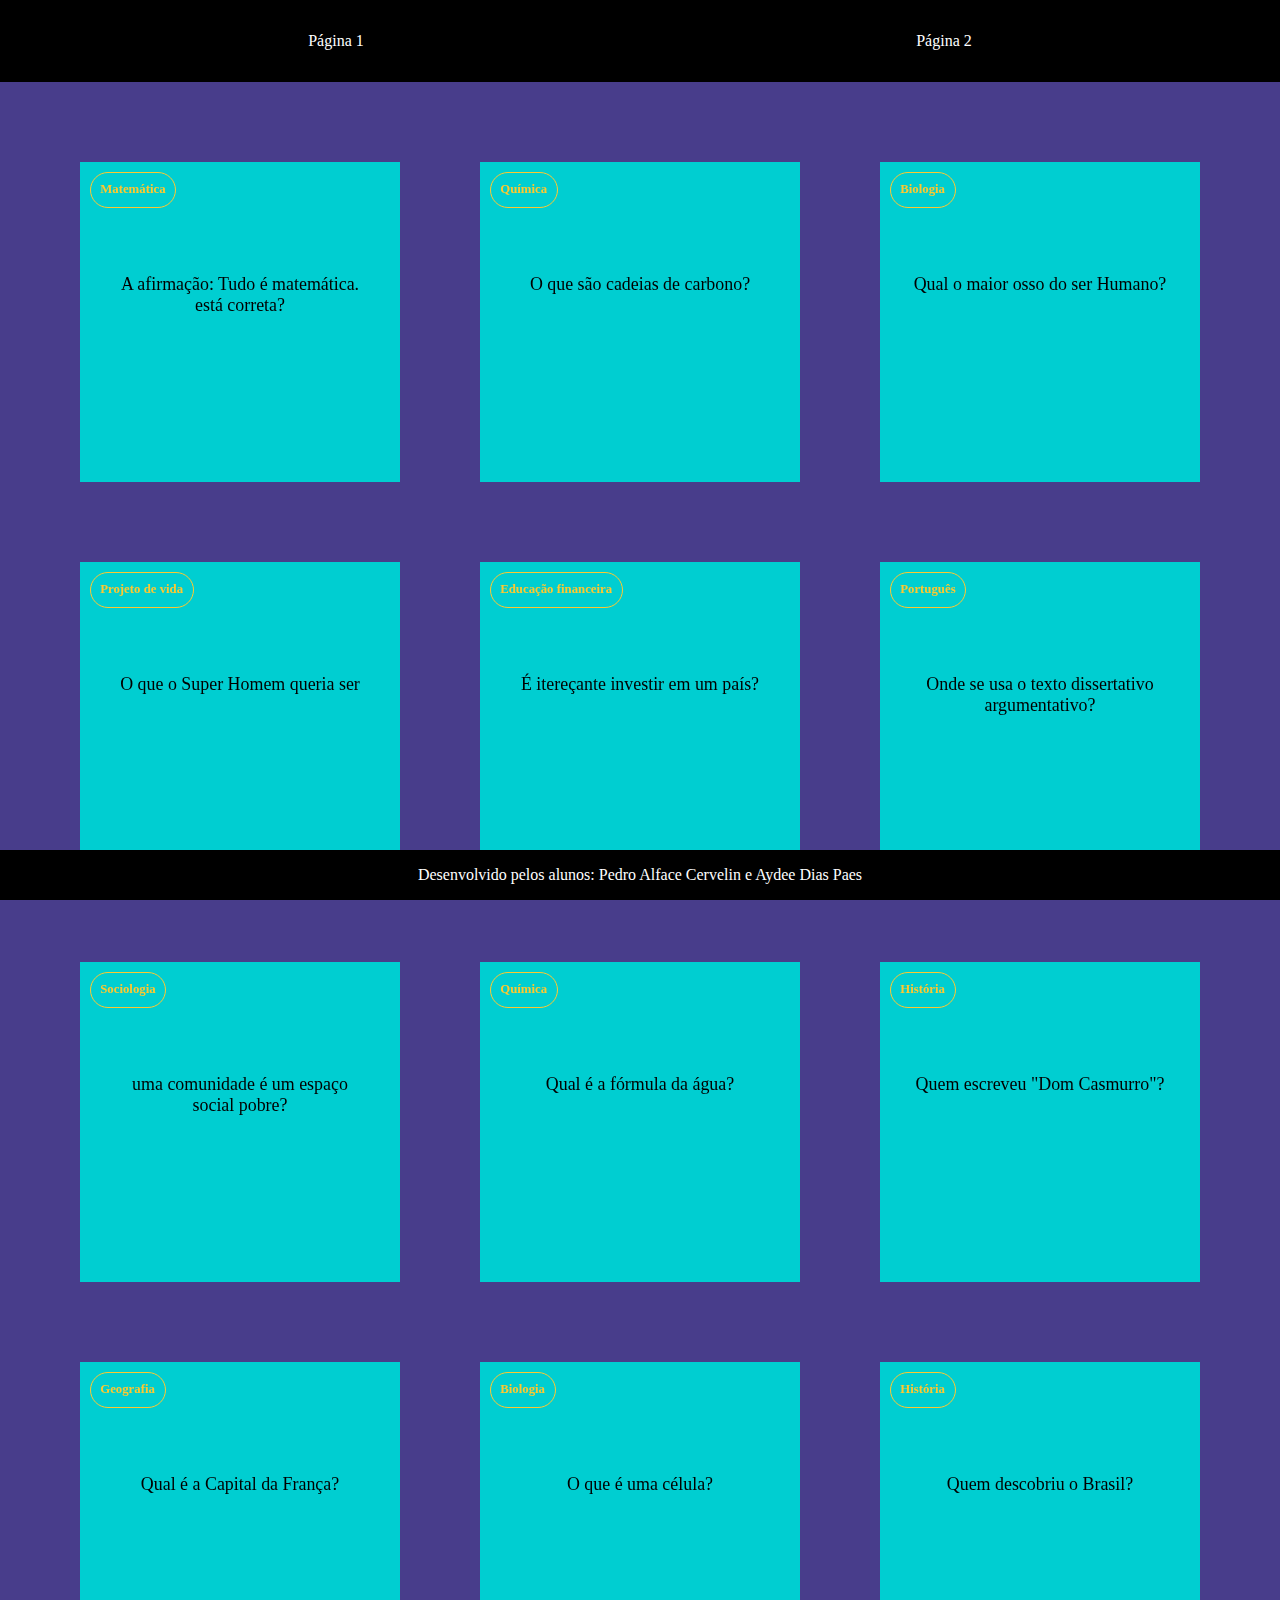
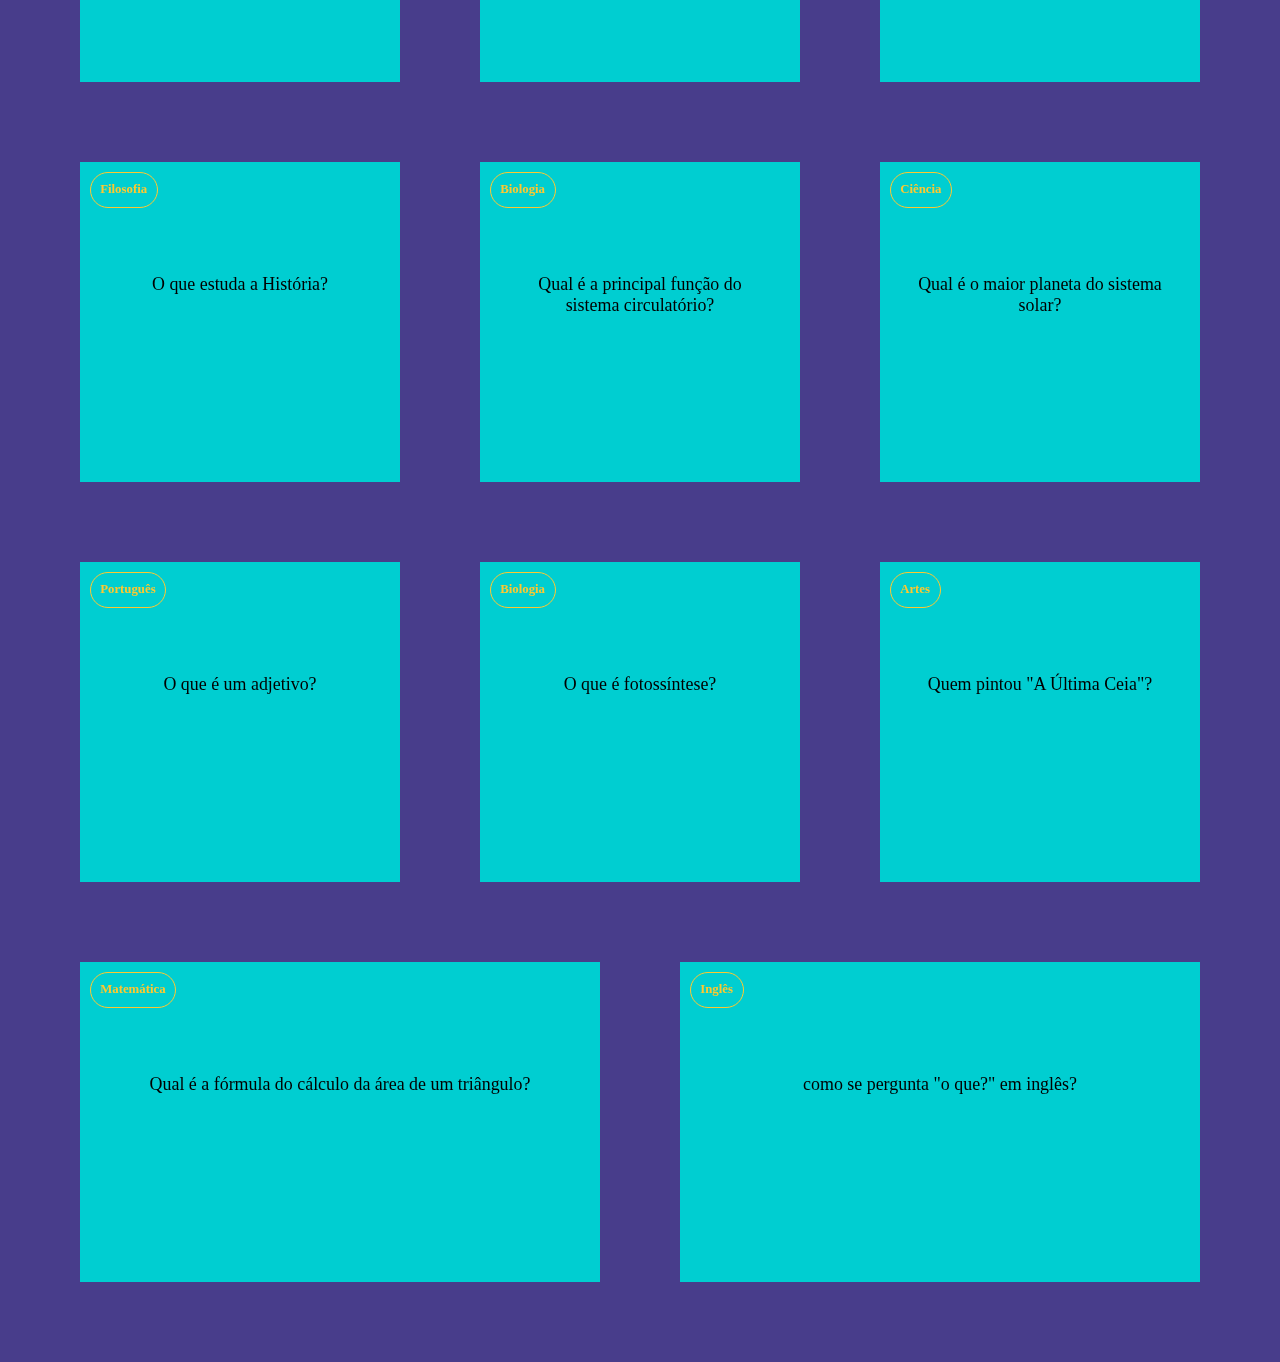
<file: index.html>
<!DOCTYPE html>
<html lang="pt-br">

<head>
    <meta charset="UTF-8">
    <meta name="viewport" content="width=device-width, initial-scale=1.0">
    <title>Document</title>
    <link rel="stylesheet" href="style.css">
</head>

<body>
    <header>
        <a href="index.html">Página 1</a>
        <a href="pagina2.html">Página 2</a>
    
    </header>
    <section id="container">

    </section>
    <footer>
        <p>
            Desenvolvido pelos alunos: Pedro Alface Cervelin e Aydee Dias Paes
        </p>
    </footer>
    <script src="main.js"></script>
    <script src="perguntas.js"></script>

</html>
</file>
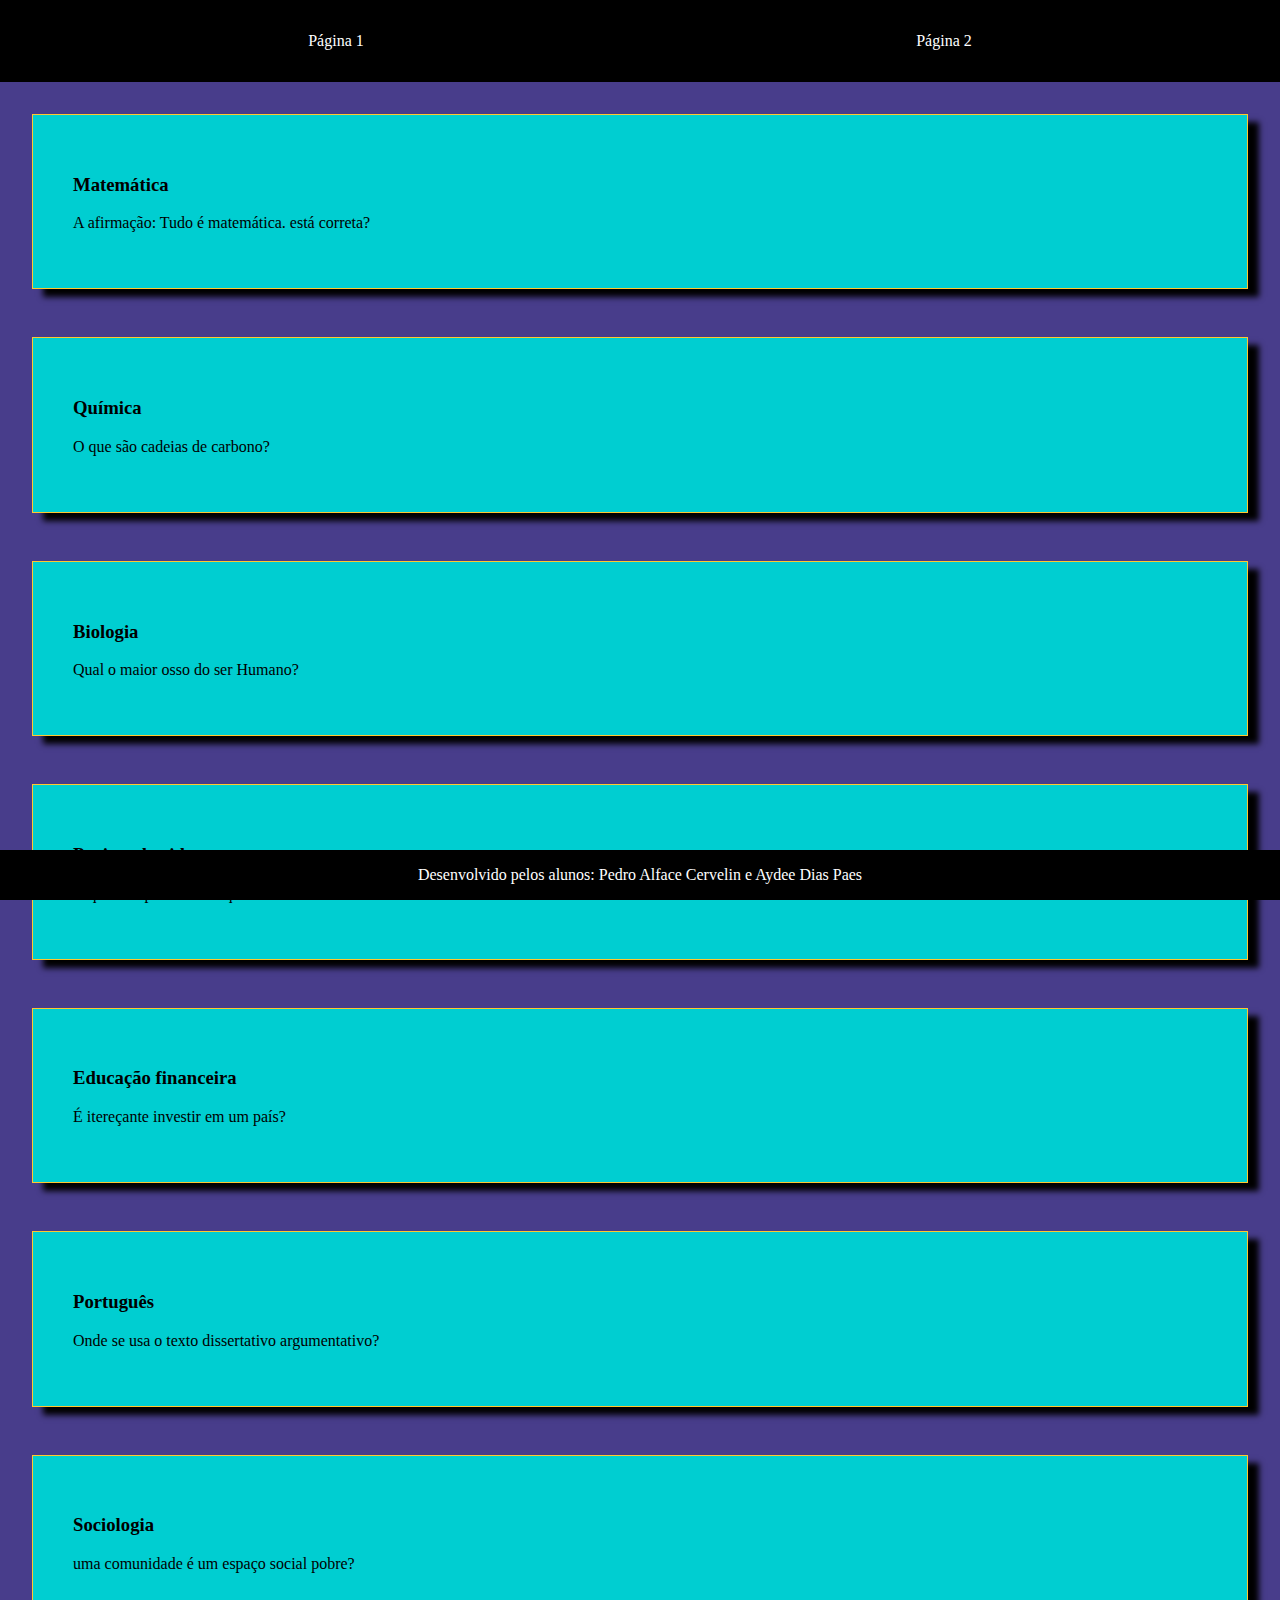
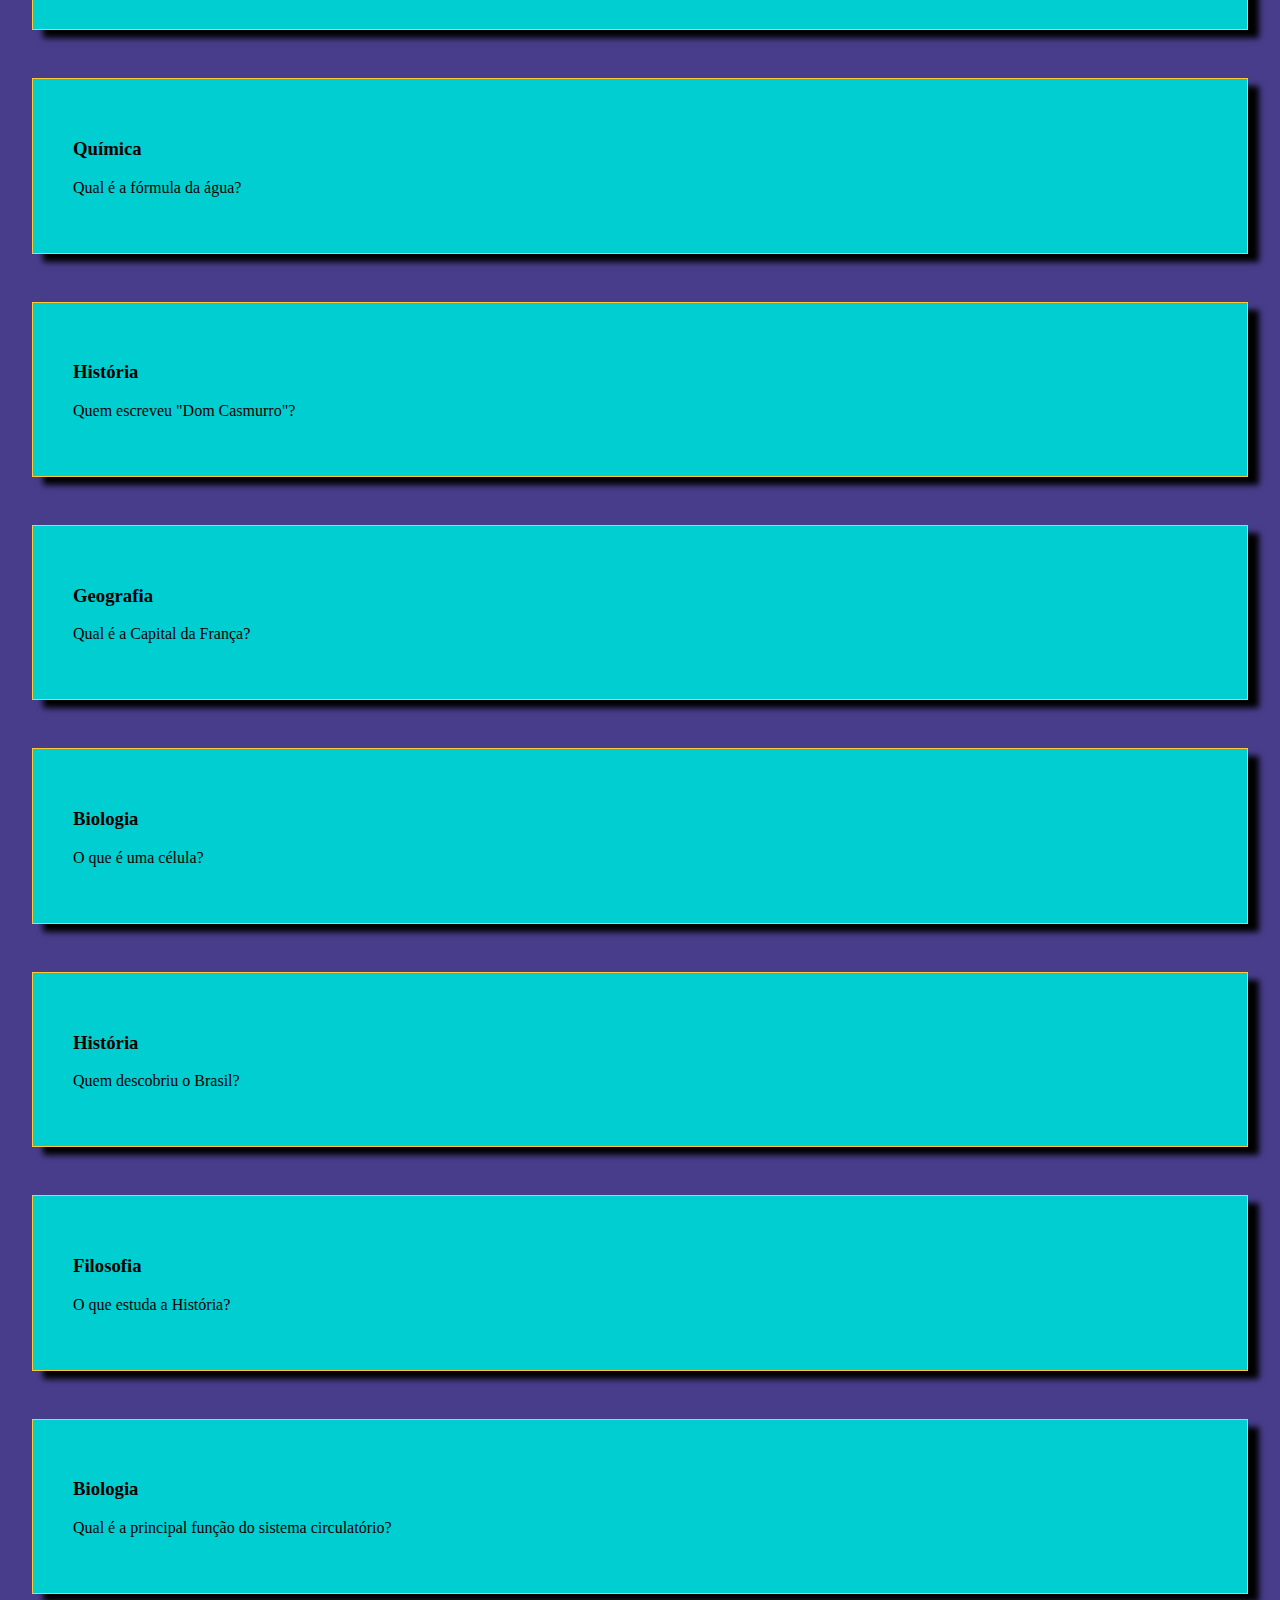
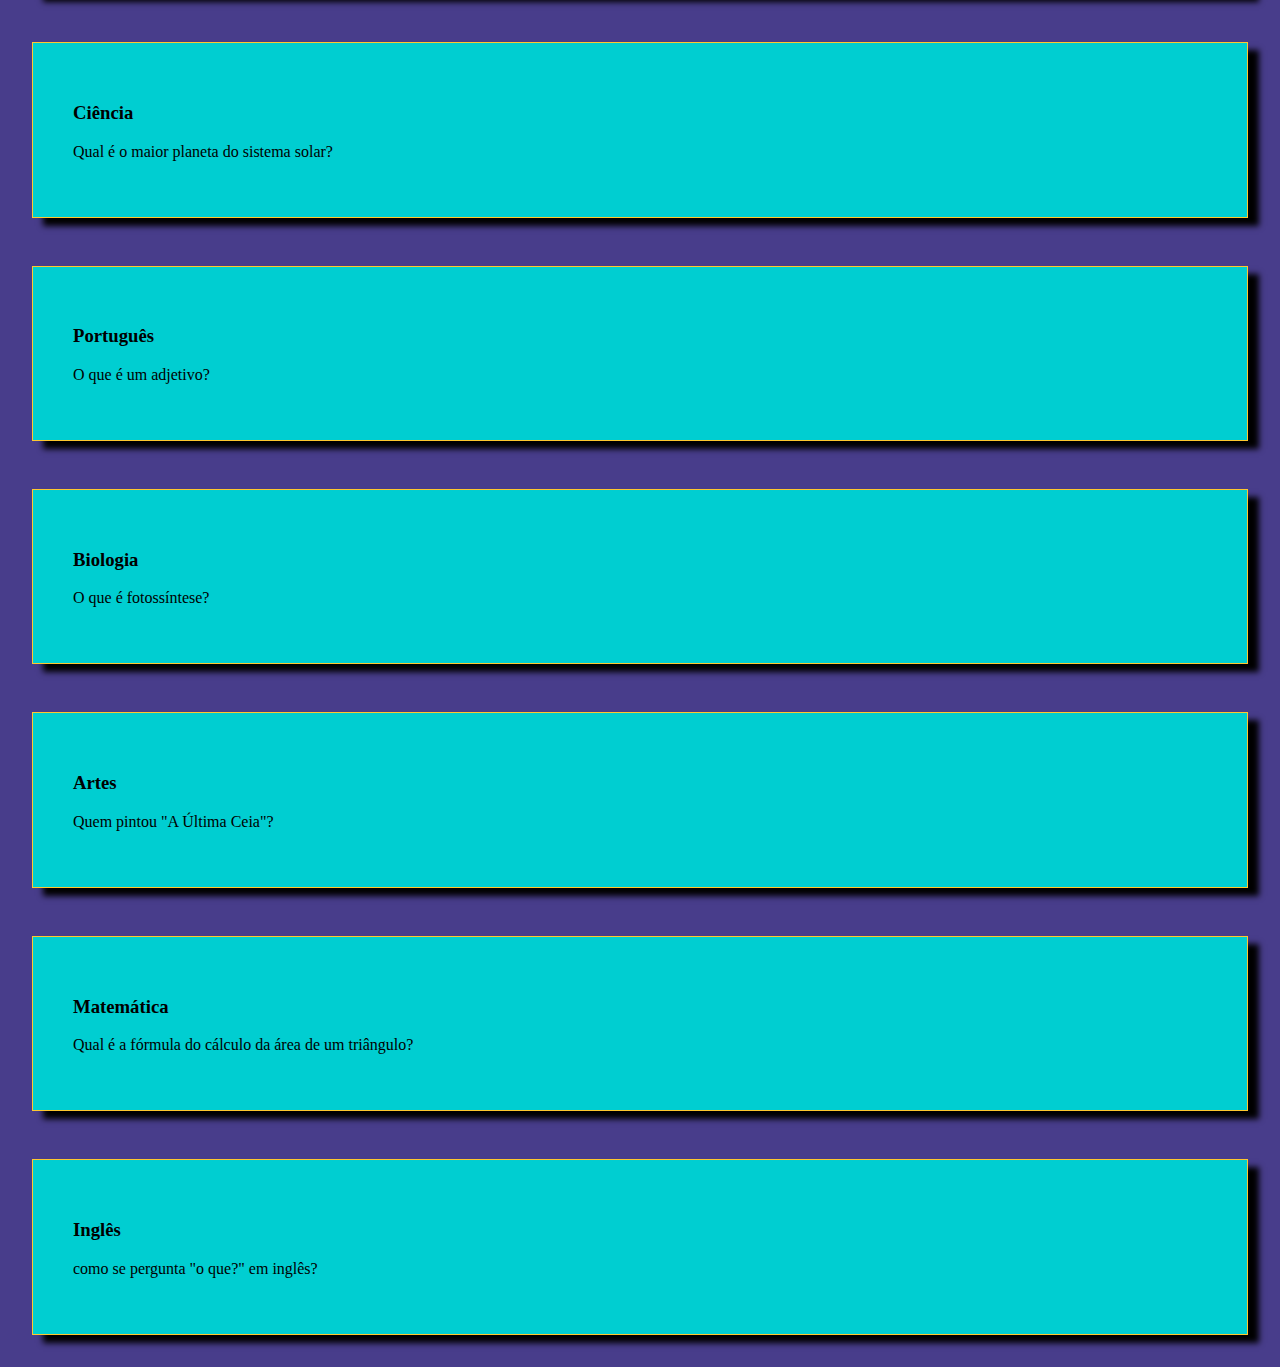
<file: pagina2.html>
<!DOCTYPE html>
<html lang="pt-br">

<head>
    <meta charset="UTF-8">
    <meta name="viewport" content="width=device-width, initial-scale=1.0">
    <title>Document</title>
    <link rel="stylesheet" href="pagina2.css">
</head>

<body>
    <header>
        <a href="index.html">Página 1</a>
        <a href="pagina2.html">Página 2</a>

    </header>
    <section id="container">

    </section>
    <footer>
        <p>
            Desenvolvido pelos alunos: Pedro Alface Cervelin e Aydee Dias Paes
        </p>
    </footer>
    <script src="pagina2.js"></script>
    <script src="perguntas.js"></script>

</html>
</file>
<file: style.css>
:root {
    --fundo: #483D8B;
    --frente-cartão: #00CED1;
    --verso-cartão: #0077ff;
    --destaque: #ffc82f;
    --preto: #000000;
    --branco: #ffffff;

}

body{
    background-color: var(--fundo);
    margin: 0;

}

header{
    background-color: var(--preto);
display: flex;
justify-content: space-around;
padding: 2rem;
}

header a{
    color: var(--branco);
    text-decoration: none;
}

footer{
    background-color: var(--preto);
    position: fixed;
    bottom: 0;
    color: var(--branco);
    width: 100%;
    text-align: center;
}

#container{
    padding: 4rem;
    display: flex;
    gap: 3rem;
    flex-wrap: wrap;
}
.cartao{
    flex-grow: 1;
    flex-basis: calc(33% - 6rem);
    height: 20rem;
    margin: 1rem;
}
.conteudo-cartao{
    background-color: var(--frente-cartão);
    text-align: center;
    height: 100%;
    color: var(--preto);
    transform-style: preserve-3d;
    transition: transform 300ms ease-in-out;
}
.conteudo-cartao h3{
    position: absolute;
    text-align: left;
    color: var(--destaque);
    border: 1px solid var(--destaque);
    border-radius: 6rem;
    padding: 0.6rem;
    margin: 0.6rem;
    font-size: 1vw;
backface-visibility: hidden;
}

.conteudo-cartao p{
margin-top: 5rem;
padding: 2rem;
font-size: 1.4vw;
}

.cartao.active .conteudo-cartao{
    transform: rotateY(180deg);
}

    .pergunta-cartao, .resposta-cartao{
        backface-visibility: hidden;
        position: absolute;
        height: 100%;
        width: 100%;
    }

    .resposta-cartao{
        transform: rotateY(180deg);
        background-color: var(--verso-cartão);
        color: var(--destaque);
        border: 2px solid var(--destaque); 
    }
</file>
<file: pagina2.css>
:root {
    --fundo: #483D8B;
    --frente-cartão: #00CED1;
    --verso-cartão: #0077ff;
    --destaque: #ffc82f;
    --preto: #000000;
    --branco: #ffffff;

}

body {
    background-color: var(--fundo);
    margin: 0;

}

header {
    background-color: var(--preto);
    display: flex;
    justify-content: space-around;
    padding: 2rem;
}

header a {
    color: var(--branco);
    text-decoration: none;
}

footer {
    background-color: var(--preto);
    position: fixed;
    bottom: 0;
    color: var(--branco);
    width: 100%;
    text-align: center;
}

#container {
    display: grid;
    gap: 3rem;
    padding: 2rem;
}

.cartao {
    background-color: var(--frente-cartão);
    border: 1px solid var(--destaque);
    padding: 40px;
    color: var(--preto);
    box-shadow: 11px 8px 6px var(--preto);
    cursor: pointer;
}

.cartao:hover {
    transform: scale(1.036);
}

.resposta-cartao {
    background-color: var(--verso-cartão);
    padding: 40px;
    display: none;
}
</file>
